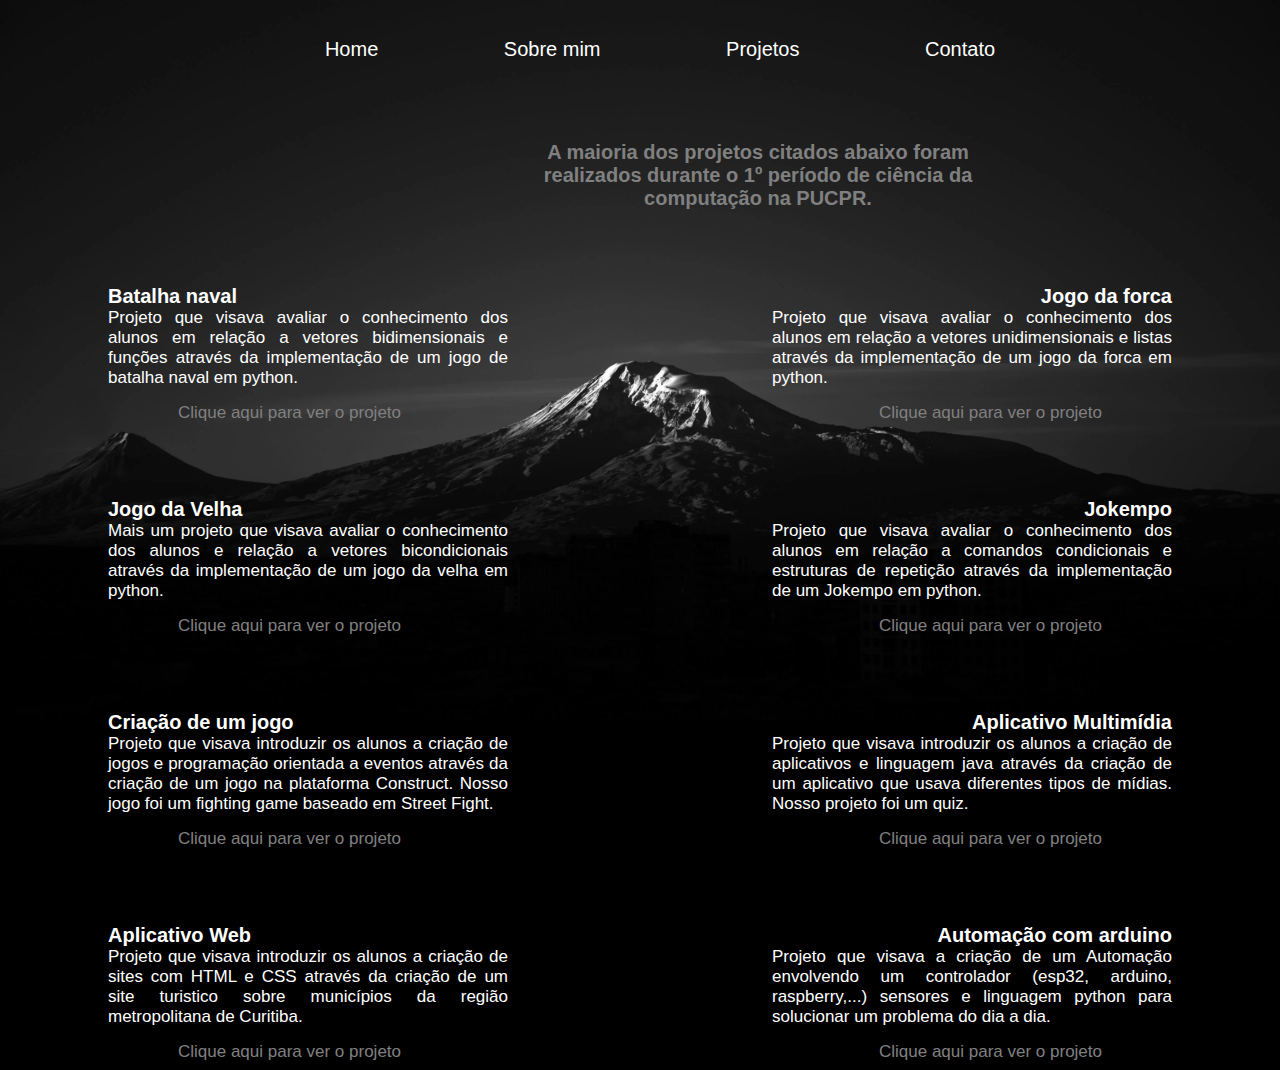
<file: projetos.html>
<!DOCTYPE html>
<html lang="en">
<head>
    <meta charset="UTF-8">
    <meta name="viewport" content="width=device-width, initial-scale=1.0">
    <title>Projetos</title>
    <link rel="stylesheet" href="style.css">
</head>
<body>
    <header>
        <nav>
            <ul>
                <li><a href="index.html">Home</a></li>
                <li><a href="sobremim.html">Sobre mim</a></li>
                <li><a href="projetos.html">Projetos</a></li>
                <li><a href="contato.html">Contato</a></li>
            </ul>
        </nav>
    </header>
    <h3 class="disclaimerprojeto">A maioria dos projetos citados abaixo foram realizados durante o 1º período de ciência da 
        computação na PUCPR.</h3>
    </h3>
    <div class="tituloprojeto">
        <h4>Batalha naval</h4>
        <h4>Jogo da forca</h4>
    </div>
    <div class="textosprojeto">
        <p>Projeto que visava avaliar o conhecimento dos alunos em relação a vetores bidimensionais 
            e funções através da implementação de um jogo de batalha naval em python.
        </p>
        <p>Projeto que visava avaliar o conhecimento dos alunos em relação a vetores unidimensionais e listas
            através da implementação de um jogo da forca em python.
        </p>
    </div>
    <div class="linksprojeto">
        <li><a target="_blank" href="https://github.com/FelipeABG/Batalha-naval">Clique aqui para ver o projeto</a></li>
        <li><a target="_blank" href="https://github.com/FelipeABG/Jogo-da-forca.">Clique aqui para ver o projeto</a></li>
    </div>
    <div class="tituloprojeto">
        <h4>Jogo da Velha</h4>
        <h4>Jokempo</h4>
    </div>
    <div class="textosprojeto">
        <p>Mais um projeto que visava avaliar o conhecimento dos alunos e relação a vetores bicondicionais 
            através da implementação de um jogo da velha em python.
        </p>
        <p>Projeto que visava avaliar o conhecimento dos alunos em relação a comandos condicionais e estruturas de repetição 
            através da implementação de um Jokempo em python.
        </p>
    </div>
    <div class="linksprojeto">
        <li><a target="_blank" href="https://github.com/FelipeABG/Jogo-da-velha">Clique aqui para ver o projeto</a></li>
        <li><a target="_blank" href="https://github.com/FelipeABG/Jokempo">Clique aqui para ver o projeto</a></li>
    </div>
    <div class="tituloprojeto">
        <h4>Criação de um jogo</h4>
        <h4>Aplicativo Multimídia</h4>
    </div>
    <div class="textosprojeto">
        <p>Projeto que visava introduzir os alunos a criação de jogos e programação orientada a eventos 
            através da criação de um jogo na plataforma Construct. Nosso jogo foi um fighting game baseado
            em Street Fight.
        </p>
        <p>Projeto que visava introduzir os alunos a criação de aplicativos e linguagem java através
            da criação de um aplicativo que usava diferentes tipos de mídias. Nosso projeto foi um quiz.
        </p>
    </div>
    <div class="linksprojeto">
        <li><a target="_blank" href="https://github.com/FelipeABG/smith-fight">Clique aqui para ver o projeto</a></li>
        <li><a target="_blank" href="https://github.com/FelipeABG/quiz">Clique aqui para ver o projeto</a></li>
    </div>
    <div class="tituloprojeto">
        <h4>Aplicativo Web</h4>
        <h4>Automação com arduino</h4>
    </div>
    <div class="textosprojeto">
        <p>Projeto que visava introduzir os alunos a criação de sites com HTML e CSS através
            da criação de um site turistico sobre municípios da região metropolitana de Curitiba.
        </p>
        <p>Projeto que visava a criação de um Automação envolvendo um controlador (esp32, arduino, raspberry,...)
            sensores e linguagem python para solucionar um problema do dia a dia.
        </p>
    </div>
    <div class="linksprojeto">
        <li><a href="">Clique aqui para ver o projeto</a></li>
        <li><a href="">Clique aqui para ver o projeto</a></li>
    </div>
</body>
</html>
</file>
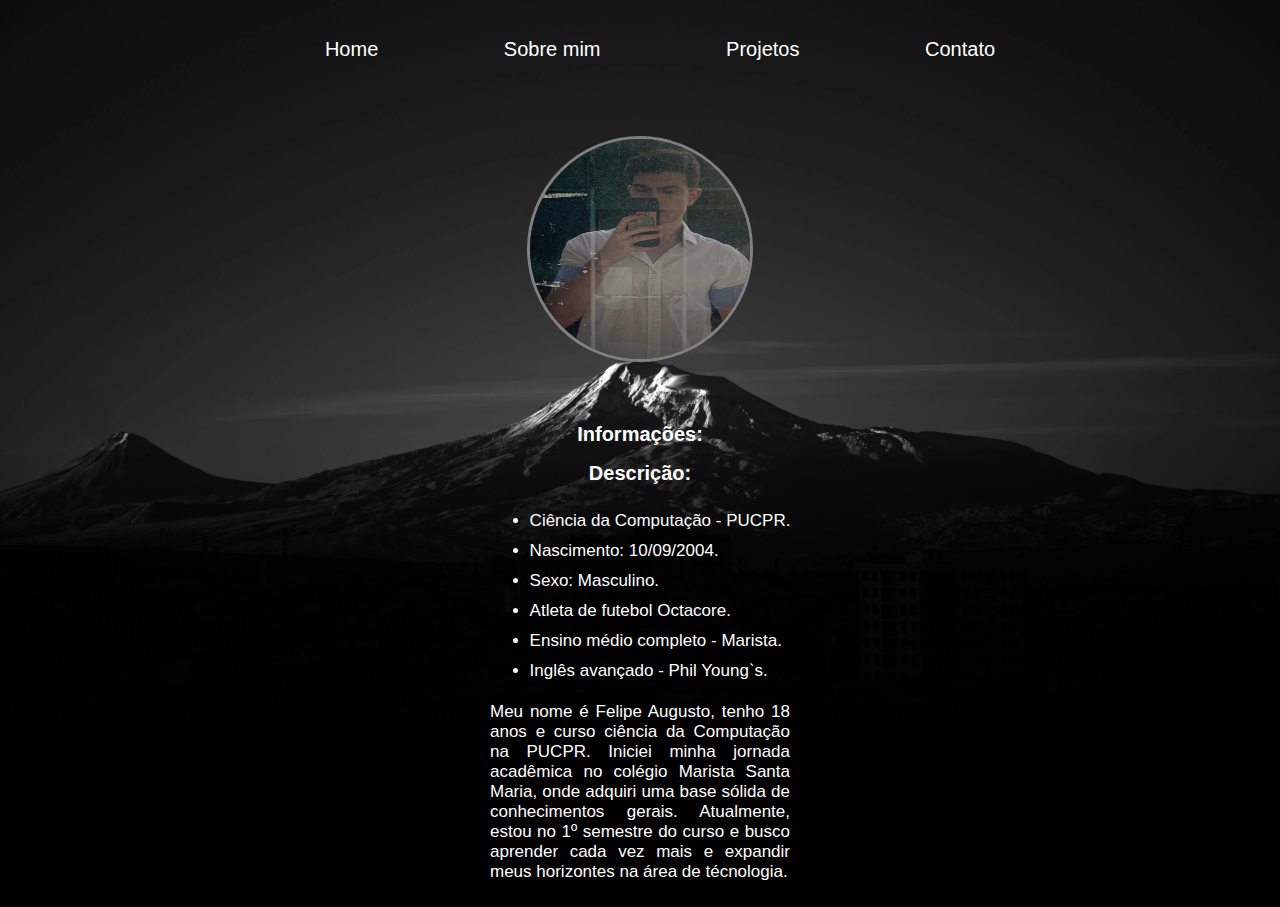
<file: sobremim.html>
<!DOCTYPE html>
<html lang="en">
<head>
    <meta charset="UTF-8">
    <meta name="viewport" content="width=device-width, initial-scale=1.0">
    <title>Sobre mim</title>
    <link rel="stylesheet" href="style.css">
</head>
<body>
    <header>
        <nav>
            <ul>
                <li><a href="index.html">Home</a></li>
                <li><a href="sobremim.html">Sobre mim</a></li>
                <li><a href="projetos.html">Projetos</a></li>
                <li><a href="contato.html">Contato</a></li>
            </ul>
        </nav>
    </header>
    <div class="imagemSobremim">
        <img src="imagens/eu.jpeg" alt="">
    </div>
    <div class="divsobremim">
        <h2>Informações:</h2>
        <h2>Descrição:</h2>
    </div>
    <div class="div2sobremim">
        <ul>
            <li>Ciência da Computação - PUCPR.</li>
            <li>Nascimento: 10/09/2004.</li>
            <li>Sexo: Masculino.</li>
            <li>Atleta de futebol Octacore.</li>
            <li>Ensino médio completo - Marista.</li>
            <li>Inglês avançado - Phil Young`s.</li>

        </ul>
        <p> Meu nome é Felipe Augusto, tenho 18 anos e curso ciência da Computação na PUCPR.
            Iniciei minha jornada acadêmica no colégio Marista Santa Maria, onde adquiri uma
            base sólida de conhecimentos gerais. Atualmente, estou no 1º semestre do curso e 
            busco aprender cada vez mais e expandir meus horizontes na área de técnologia.
        </p>
    </div>
</body>
</html>
</file>
<file: style.css>
body{
    background-image: url("imagens/background.png");
    background-size: 100%;
    background-repeat: no-repeat;
    background-color: black;
}

header{
    color: white;
    padding: 10px;
    text-align: center;
    font-size: 20px;
    font-family: Arial, Helvetica, sans-serif;
}

nav ul li{
    display: inline-block;
    margin-left: 60px;
    margin-right: 60px;
    text-decoration: none;
}

a{
    text-decoration: none;
    color: white;
}

.TituloHome{
    color: white;
    max-width: 400px;
    margin-top: 170px;
    margin-left: 80px;
    margin-bottom: 0px;
    font-size: 40px;
    font-family: Arial, Helvetica, sans-serif;
}

.ParagrafoHome{
    color: white;
    max-width: 400px;
    margin-top: 5px;
    margin-left: 80px;
    font-size: 20px;
    font-family: Arial, Helvetica, sans-serif;
}

.imagemSobremim{
    display: flex;
    justify-content: center;
    align-items: center;
    height: 35vh;
}

.imagemSobremim img{
    width: 220px;
    height: 220px;
    border-style: solid;
    border-color: gray;
    border-radius: 60%;
}

.divsobremim{
    text-align: center;
    margin-bottom: 0px;
}

.divsobremim h2{
    display: inline-block;
    margin-left: 280px;
    margin-right: 280px;
    margin-bottom: 0px;
    color: white;
    font-size: 20px;
    font-family: Arial, Helvetica, sans-serif;
}

.div2sobremim{
    text-align: center;
    margin: 0px;
}

.div2sobremim ul,p{
    display: inline-block;
    color: white;
    margin-left: 200px;
    margin-right: 200px;



}
.div2sobremim li{
    text-align: justify;
    margin-top: 10px;
    font-family: Arial, Helvetica, sans-serif;
    font-size: 17px;
}

.div2sobremim p{
    text-align: justify;
    margin-top: 5px;
    max-width: 300px;
    font-family: Arial, Helvetica, sans-serif;
    font-size: 17px;
    
}

.disclaimerprojeto{
    margin-top: 50px;
    text-align: center;
    max-width: 500px;
    color: gray;
    font-size: 20px;
    font-family: Arial, Helvetica, sans-serif;
    margin-left: 500px;
}

.tituloprojeto{
    margin-top: 75px;
    display:flex;
    justify-content: space-between;
} 

.textosprojeto{
    display:flex;
    justify-content: space-between;
}

.tituloprojeto h4{
    margin: 0px;
    color: white;
    font-size: 20px;
    font-family: Arial, Helvetica, sans-serif;
    margin-left: 100px;
    margin-right: 100px;
}

.textosprojeto p{
    text-align: justify;
    margin: 0px;
    color: white;
    font-size: 17px;
    font-family: Arial, Helvetica, sans-serif;
    margin-left: 100px;
    margin-right: 100px;
    max-width: 400px;
}

.linksprojeto{
    display: flex;
    justify-content: space-between;
}   



.linksprojeto a{
    color: gray;
    font-size: 17px;
    font-family: Arial, Helvetica, sans-serif;
}

.linksprojeto li{
    margin-top: 15px;
    margin-left: 170px;
    margin-right: 170px;
    list-style-type: none;
}

.contato p{
    font-family: Arial, Helvetica, sans-serif;
    margin-top: 200px;
    margin-bottom: 0px;
    text-align: center;
    font-size: 30px;
}
</file>
